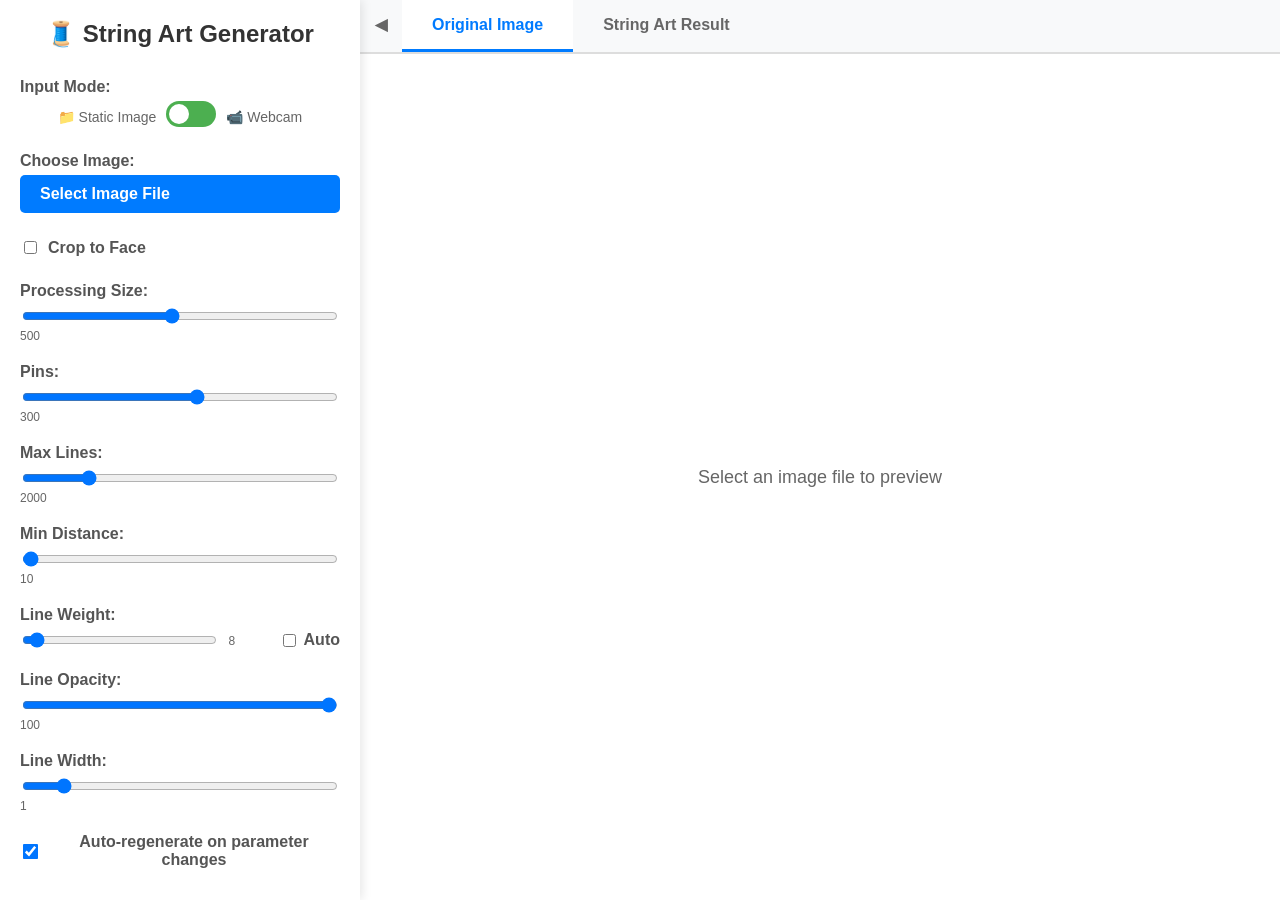
<file: index.html>
<!DOCTYPE html>
<html lang="en">

<head>
    <meta charset="UTF-8">
    <meta name="viewport" content="width=device-width, initial-scale=1.0">
    <title>String Art Generator</title>
    <link rel="stylesheet" href="stringart.css">
</head>

<body>
    <div class="app-container">
        <div class="sidebar" id="sidebar">
            <h1>🧵 String Art Generator</h1>

            <div class="controls">
                <div class="control-group">
                    <label>Input Mode:</label>
                    <div class="toggle-switch-container">
                        <span class="toggle-label">📁 Static Image</span>
                        <label class="toggle-switch">
                            <input type="checkbox" id="modeToggle" onchange="toggleInputMode()">
                            <span class="toggle-slider"></span>
                        </label>
                        <span class="toggle-label">📹 Webcam</span>
                    </div>
                </div>

                <div class="control-group" id="imageInputGroup">
                    <label for="imageInput">Choose Image:</label>
                    <label for="imageInput" class="file-input-wrapper">
                        <input type="file" id="imageInput" accept="image/*">
                        <span id="fileInputText">Select Image File</span>
                    </label>
                </div>

                <div class="control-group" id="webcamGroup" style="display: none;">
                    <label>Webcam:</label>
                    <div style="display: flex; gap: 10px;">
                        <button id="startWebcamBtn" onclick="startWebcam()"
                            style="flex: 1; padding: 10px; border-radius: 4px; background: #2196F3; color: white; border: none; cursor: pointer;">
                            Start Webcam
                        </button>
                        <button id="stopWebcamBtn" onclick="stopWebcam()"
                            style="flex: 1; padding: 10px; border-radius: 4px; background: #f44336; color: white; border: none; cursor: pointer; display: none;">
                            Stop Webcam
                        </button>
                    </div>
                    <video id="webcamVideo" autoplay playsinline style="display: none;"></video>
                    <canvas id="webcamCanvas"
                        style="width: 100%; border-radius: 4px; margin-top: 10px; display: none;"></canvas>

                    <div style="margin-top: 15px;">
                        <label for="webcamContrast">Contrast:</label>
                        <input type="range" id="webcamContrast" min="0" max="200" value="100" step="5">
                        <div class="range-value" id="webcamContrastValue">100</div>
                    </div>
                </div>

                <div class="control-group">
                    <label style="display: flex; align-items: center; gap: 8px;">
                        <input type="checkbox" id="cropToFace">
                        <span>Crop to Face</span>
                    </label>
                </div>

                <div class="control-group">
                    <label for="targetSize">Processing Size:</label>
                    <input type="range" id="targetSize" min="50" max="1000" value="500" step="50">
                    <div class="range-value" id="targetSizeValue">500</div>
                </div>

                <div class="control-group">
                    <label for="pins">Pins:</label>
                    <input type="range" id="pins" min="50" max="500" value="300">
                    <div class="range-value" id="pinsValue">300</div>
                </div>

                <div class="control-group">
                    <label for="maxLines">Max Lines:</label>
                    <input type="range" id="maxLines" min="50" max="10000" value="2000" step="50">
                    <div class="range-value" id="maxLinesValue">2000</div>
                </div>

                <div class="control-group">
                    <label for="minDistance">Min Distance:</label>
                    <input type="range" id="minDistance" min="10" max="100" value="10">
                    <div class="range-value" id="minDistanceValue">10</div>
                </div>

                <div class="control-group">
                    <label for="lineWeight">Line Weight:</label>
                    <div style="display: flex; align-items: center; gap: 10px;">
                        <input type="range" id="lineWeight" min="1" max="200" value="8" style="flex: 1;">
                        <div class="range-value" id="lineWeightValue" style="min-width: 40px;">8</div>
                        <label style="display: flex; align-items: center; gap: 5px; margin: 0;">
                            <input type="checkbox" id="autoLineWeight">
                            <span>Auto</span>
                        </label>
                    </div>
                </div>

                <div class="control-group">
                    <label for="renderOpacity">Line Opacity:</label>
                    <input type="range" id="renderOpacity" min="1" max="100" value="100" step="1">
                    <div class="range-value" id="renderOpacityValue">100</div>
                </div>

                <div class="control-group">
                    <label for="renderLineWidth">Line Width:</label>
                    <input type="range" id="renderLineWidth" min="0.5" max="5" value="1" step="0.25">
                    <div class="range-value" id="renderLineWidthValue">1</div>
                </div>

            </div>

            <div class="auto-regenerate-section" style="text-align: center; margin: 20px 0;">
                <label
                    style="display: flex; align-items: center; justify-content: center; gap: 8px; font-weight: 600; color: #555;">
                    <input type="checkbox" id="autoRegenerate" checked style="transform: scale(1.2);">
                    Auto-regenerate on parameter changes
                </label>
            </div>

            <button class="generate-btn" id="generateBtn" onclick="generateStringArt()">
                Generate String Art
            </button>

            <div class="status" id="status" style="display: none;"></div>
            <div class="progress-bar" id="progressBar" style="display: none;">
                <div class="progress-fill" id="progressFill"></div>
            </div>
        </div>

        <div class="main-content">
            <div class="tabs">
                <button class="sidebar-toggle" id="sidebarToggle" onclick="toggleSidebar()">
                    <span id="toggleIcon">◀</span>
                </button>
                <button class="tab active" onclick="switchTab('original')">Original Image</button>
                <button class="tab" onclick="switchTab('result')">String Art Result</button>
            </div>

            <div class="tab-content active" id="originalTab">
                <div class="empty-state" id="originalEmpty">
                    Select an image file to preview
                </div>
            </div>

            <div class="tab-content" id="resultTab">
                <div class="empty-state" id="resultEmpty">
                    Generated string art will appear here
                </div>
            </div>
        </div>
    </div>

    <script src="stringart.js" type="module"></script>
</body>

</html>
</file>
<file: stringart.css>
body {
    font-family: 'Segoe UI', Tahoma, Geneva, Verdana, sans-serif;
    margin: 0;
    padding: 0;
    background-color: #f5f5f5;
    height: 100vh;
    overflow: hidden;
}

.app-container {
    display: flex;
    height: 100vh;
}

.sidebar {
    width: 320px;
    background: white;
    box-shadow: 2px 0 10px rgba(0, 0, 0, 0.1);
    overflow-y: auto;
    padding: 20px;
    z-index: 10;
    transition: all 0.3s ease;
    position: relative;
}

.sidebar.collapsed {
    width: 0;
    padding: 0;
    overflow: hidden;
}

.sidebar.collapsed .controls,
.sidebar.collapsed .auto-regenerate-section,
.sidebar.collapsed .generate-btn,
.sidebar.collapsed .status,
.sidebar.collapsed .progress-bar {
    display: none;
}

.sidebar.collapsed h1 {
    display: none;
}

.main-content {
    flex: 1;
    display: flex;
    flex-direction: column;
    background: white;
}

h1 {
    color: #333;
    text-align: center;
    margin: 0 0 30px 0;
    font-size: 1.5rem;
}

.sidebar-toggle {
    background: #f8f9fa;
    border: none;
    border-bottom: 3px solid transparent;
    padding: 15px 15px;
    cursor: pointer;
    font-size: 16px;
    font-weight: 600;
    color: #666;
    transition: all 0.3s;
}

.sidebar-toggle:hover {
    background: #e9ecef;
    color: #333;
}

.controls {
    display: flex;
    flex-direction: column;
    gap: 20px;
}

.control-group {
    display: flex;
    flex-direction: column;
}

label {
    font-weight: 600;
    margin-bottom: 5px;
    color: #555;
}

/* Toggle Switch Styles */
.toggle-switch-container {
    display: flex;
    align-items: center;
    justify-content: center;
    gap: 10px;
}

.toggle-label {
    font-size: 14px;
    color: #666;
    font-weight: 500;
}

.toggle-switch {
    position: relative;
    display: inline-block;
    width: 50px;
    height: 26px;
}

.toggle-switch input {
    opacity: 0;
    width: 0;
    height: 0;
}

.toggle-slider {
    position: absolute;
    cursor: pointer;
    top: 0;
    left: 0;
    right: 0;
    bottom: 0;
    background-color: #4CAF50;
    transition: 0.3s;
    border-radius: 26px;
}

.toggle-slider:before {
    position: absolute;
    content: "";
    height: 20px;
    width: 20px;
    left: 3px;
    bottom: 3px;
    background-color: white;
    transition: 0.3s;
    border-radius: 50%;
}

.toggle-switch input:checked + .toggle-slider {
    background-color: #FF9800;
}

.toggle-switch input:checked + .toggle-slider:before {
    transform: translateX(24px);
}

input[type="number"],
input[type="range"] {
    padding: 8px;
    border: 1px solid #ddd;
    border-radius: 4px;
    font-size: 14px;
}

input[type="range"] {
    padding: 0;
}

.range-value {
    font-size: 12px;
    color: #666;
    margin-top: 2px;
}

.file-input-wrapper {
    position: relative;
    display: inline-block;
    cursor: pointer;
    background: #007bff;
    color: white;
    padding: 10px 20px;
    border-radius: 5px;
    transition: background-color 0.3s;
}

.file-input-wrapper:hover {
    background: #0056b3;
}

.file-input-wrapper input[type="file"] {
    position: absolute;
    left: -9999px;
}

.generate-btn {
    background: #28a745;
    color: white;
    border: none;
    padding: 12px 20px;
    border-radius: 5px;
    font-size: 14px;
    cursor: pointer;
    transition: background-color 0.3s;
    width: 100%;
    margin-top: 20px;
}

.generate-btn:hover:not(:disabled) {
    background: #1e7e34;
}

.generate-btn:disabled {
    background: #ccc;
    cursor: not-allowed;
}

.tabs {
    display: flex;
    border-bottom: 2px solid #ddd;
    background: #f8f9fa;
    margin: 0;
}

.tab {
    padding: 15px 30px;
    background: none;
    border: none;
    cursor: pointer;
    font-size: 16px;
    font-weight: 600;
    color: #666;
    transition: all 0.3s;
    border-bottom: 3px solid transparent;
}

.tab:hover {
    background: #e9ecef;
    color: #333;
}

.tab.active {
    color: #007bff;
    border-bottom-color: #007bff;
    background: white;
}

.tab-content {
    flex: 1;
    padding: 20px;
    overflow: auto;
    display: none;
    align-items: center;
    justify-content: center;
    min-height: calc(100vh - 120px);
}

.tab-content.active {
    display: flex;
}

.tab-content img,
.tab-content svg {
    max-width: 100%;
    max-height: 100%;
    object-fit: contain;
    border-radius: 4px;
    box-shadow: 0 2px 8px rgba(0, 0, 0, 0.1);
}

.zoomable-container {
    position: relative;
    width: 100%;
    height: 100%;
    overflow: hidden;
    cursor: grab;
}

.zoomable-container:active {
    cursor: grabbing;
}

.zoomable-content {
    position: relative;
    transform-origin: center center;
    transition: transform 0.1s ease-out;
    will-change: transform;
}

.zoom-controls {
    position: absolute;
    top: 20px;
    right: 20px;
    display: flex;
    flex-direction: column;
    gap: 5px;
    z-index: 100;
}

.zoom-btn {
    background: rgba(255, 255, 255, 0.9);
    border: 1px solid #ddd;
    border-radius: 4px;
    padding: 8px 12px;
    cursor: pointer;
    font-weight: bold;
    box-shadow: 0 2px 4px rgba(0, 0, 0, 0.1);
    transition: background-color 0.2s;
}

.zoom-btn:hover {
    background: white;
}

.zoom-info {
    position: absolute;
    bottom: 20px;
    left: 20px;
    background: rgba(0, 0, 0, 0.7);
    color: white;
    padding: 8px 12px;
    border-radius: 4px;
    font-size: 12px;
    z-index: 100;
}

/* SVG styling to avoid repeating attributes */
#stringArtSVG line {
    stroke: black;
    stroke-width: 1;
}

#stringArtSVG circle {
    fill: black;
    r: 2;
}

.empty-state {
    text-align: center;
    color: #666;
    font-size: 18px;
}

.status {
    margin-top: 20px;
    padding: 10px;
    border-radius: 4px;
    text-align: center;
    font-weight: 500;
}

.status.loading {
    background: #cce5ff;
    color: #0066cc;
}

.status.success {
    background: #d4edda;
    color: #155724;
}

.status.error {
    background: #f8d7da;
    color: #721c24;
}

.progress-bar {
    width: 100%;
    height: 20px;
    background: #f0f0f0;
    border-radius: 10px;
    overflow: hidden;
    margin: 10px 0;
}

.progress-fill {
    height: 100%;
    background: linear-gradient(90deg, #007bff, #0056b3);
    width: 0%;
    transition: width 0.3s ease;
}

.download-btn {
    background: #17a2b8;
    color: white;
    border: none;
    padding: 8px 16px;
    border-radius: 4px;
    font-size: 14px;
    cursor: pointer;
    transition: background-color 0.3s;
    width: 200px;
}

.download-btn:hover {
    background: #138496;
}

.download-section {
    position: absolute;
    bottom: 20px;
    right: 20px;
    z-index: 100;
    text-align: center;
    display: flex;
    flex-direction: column;
    align-items: center;
    gap: 5px;
}

.download-section .line-count-msg {
    color: #666;
    font-size: 14px;
    margin-bottom: 8px;
}

.fps-indicator {
    position: absolute;
    bottom: 20px;
    left: 20px;
    z-index: 100;
    background-color: rgba(0, 0, 0, 0.7);
    color: #ccc;
    padding: 8px 12px;
    border-radius: 4px;
    font-family: monospace;
    font-size: 14px;
}


.img-scale-wrapper {
    margin: 0 auto;
    overflow: hidden;
    border: 1px solid #ddd;
    border-radius: 8px;
}

.img-zoomable-container {
    position: relative;
    overflow: hidden;
    cursor: grab;
}

.img-zoomable-content {
    position: absolute;
    transform-origin: center center;
}

.img-crosshairs {
    position: absolute;
    top: 0;
    left: 0;
    width: 100%;
    height: 100%;
    pointer-events: none;
    z-index: 10;
}

.img-crosshairs-h,
.img-crosshairs-v {
    position: absolute;
    background: rgba(220, 80, 80, 0.35);
}

.img-crosshairs-h {
    top: 50%;
    left: 0;
    width: 100%;
    height: 1px;
}

.img-crosshairs-v {
    left: 50%;
    top: 0;
    height: 100%;
    width: 1px;
}

.zoomable-content {
    display: flex;
    align-items: center;
    justify-content: center;
    height: 100%;
}

#stringArtCanvas {
    background: white;
    display: block;
    image-rendering: -webkit-optimize-contrast;
    image-rendering: crisp-edges;
}

/* Utility classes for cursor states */
.cursor-grab {
    cursor: grab;
}

.cursor-grabbing {
    cursor: grabbing;
}

/* Tab content positioning */
#originalTab {
    position: relative;
}

/* Visibility utilities */
.hidden {
    display: none !important;
}

.visible {
    display: block;
}

/* Opacity utilities */
.opacity-50 {
    opacity: 0.5;
}

.opacity-100 {
    opacity: 1;
}

@media (max-width: 768px) {
    .app-container {
        flex-direction: column;
        height: auto;
        min-height: 100vh;
    }

    .sidebar {
        width: 100%;
        padding: 15px;
        box-shadow: 0 2px 10px rgba(0, 0, 0, 0.1);
    }

    .sidebar.collapsed {
        width: 100%;
        padding: 15px;
    }

    .sidebar.collapsed .controls,
    .sidebar.collapsed .auto-regenerate-section,
    .sidebar.collapsed .generate-btn,
    .sidebar.collapsed .status,
    .sidebar.collapsed .progress-bar {
        display: flex;
    }

    .sidebar.collapsed h1 {
        writing-mode: initial;
        text-orientation: initial;
        font-size: 1.5rem;
        margin: 0 0 30px 0;
        text-align: center;
    }

    .sidebar-toggle {
        display: none;
    }

    .main-content {
        min-height: 60vh;
    }

    .tab-content {
        min-height: 50vh;
        padding: 15px;
    }

    .tab {
        padding: 12px 20px;
        font-size: 14px;
    }

    body {
        overflow: auto;
    }
}
</file>
